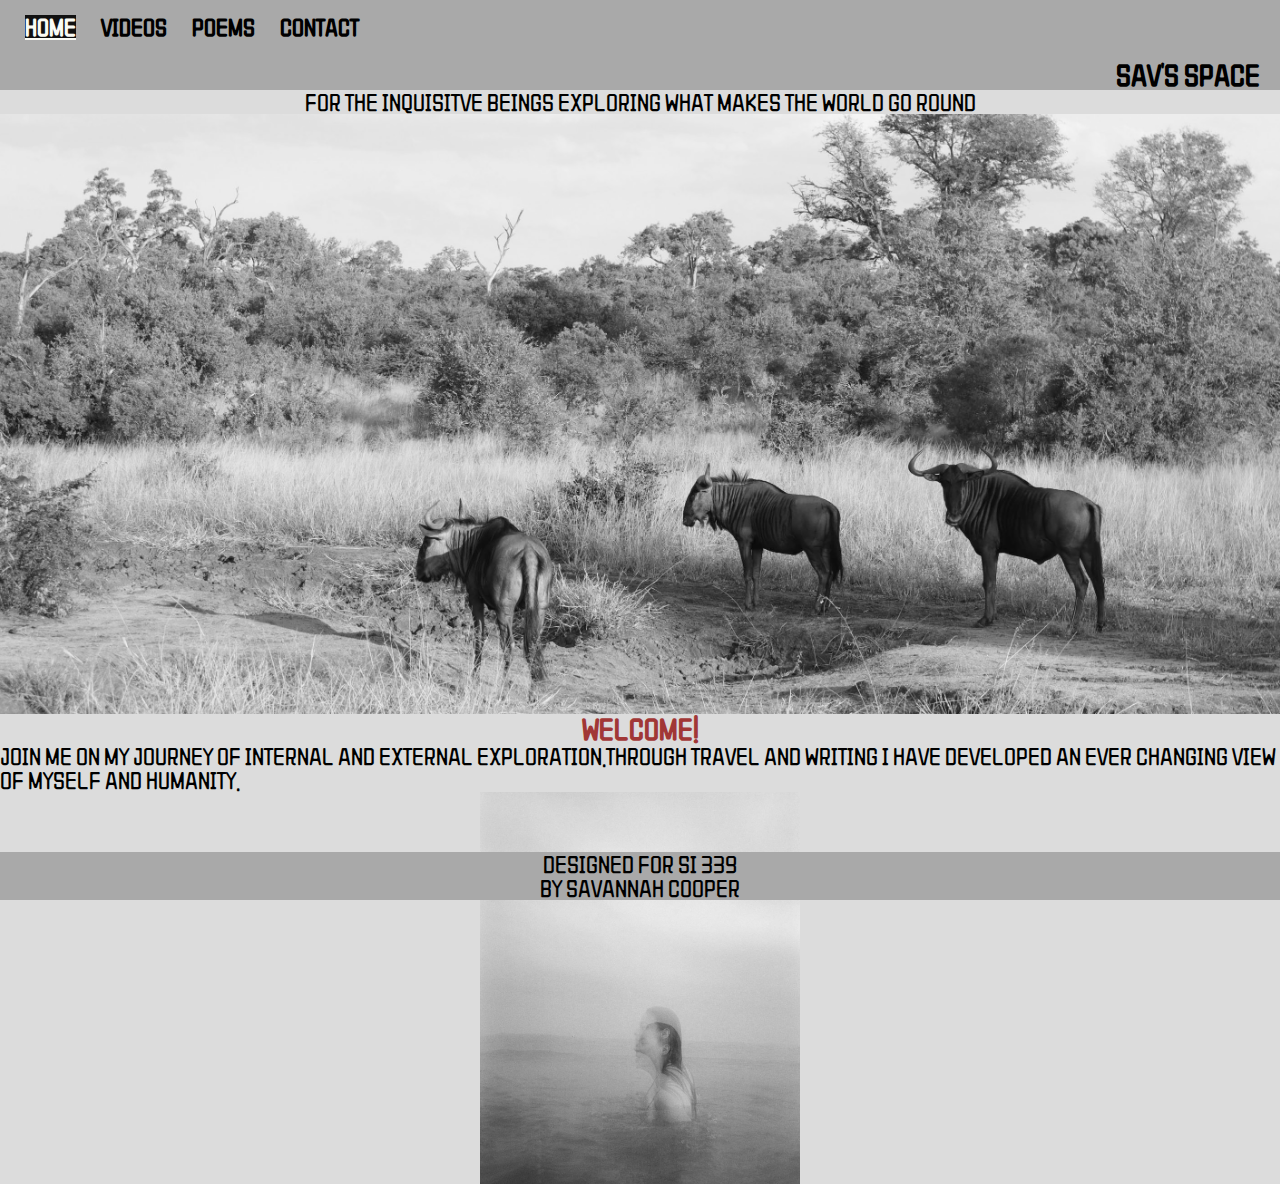
<file: index.html>
<!DOCTYPE html>
<html lang="en">
<head>
	<meta charset="UTF-8">
	<title>Home</title>
    <link rel="stylesheet" type="text/css" href="css/html5reset.css">
    <link rel="stylesheet" type="text/css" href="css/style.css">
    <link href="https://fonts.googleapis.com/css?family=ZCOOL+QingKe+HuangYou&display=swap" rel="stylesheet">
</head>
<body>
<!--  <div class="jump"><a href="#main">Jump to Content</a></div>
 -->	<header>
	<nav>
		<ul>
			<li><a class="active" href="index.html">home</a></li>
			<li><a href="videos.html">videos</a></li>
			<li><a href="poems.html">poems</a></li>
			<li><a href="contact.html">contact</a></li>
			</ul>
		</nav>
		<h1 class= "sav"> Sav's Space</h1>
	</header>
	<main>
		<p id="intro">For the inquisitve beings exploring what makes the world go round</p>
		<div class="parallax">
		</div>
		<div class="about">
			<h1>Welcome!</h1>
			<p> Join me on my journey of internal and external exploration.Through travel and writing I have developed an ever changing view of myself and humanity. </p>
		</div>
		<img id="image2" src="images/me.jpg" alt=""/> 
	</main>
	<footer>
		<p>Designed for Si 339<br>By Savannah Cooper</p>
	</footer>
</body>
</html>
</file>
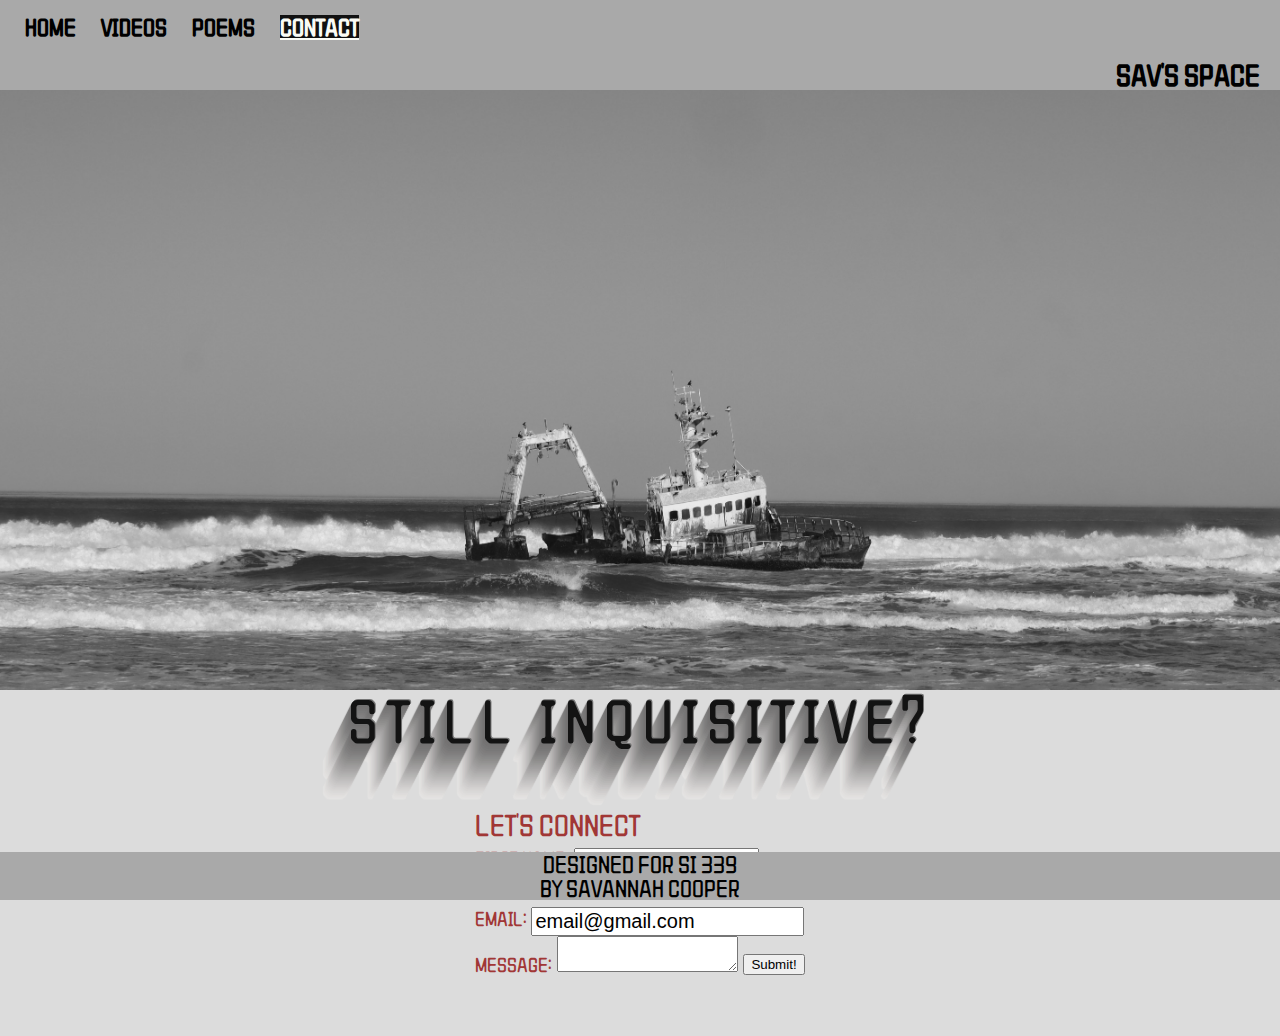
<file: contact.html>
<!DOCTYPE html>
<html lang="en">
<head>
	<meta charset="UTF-8">
	<title>Contact Form</title>
    <link rel="stylesheet" type="text/css" href="css/html5reset.css">
    <link rel="stylesheet" type="text/css" href="css/style.css">
    <link href="https://fonts.googleapis.com/css?family=ZCOOL+QingKe+HuangYou&display=swap" rel="stylesheet">
</head>
<body>
 <!-- <div class="jump"><a href="#main">Jump to Content</a></div> -->
	<header>
	<nav>
		<ul>
			<li><a href="index.html">home</a></li>
			<li><a href="videos.html">videos</a></li>
			<li><a href="poems.html">poems</a></li>
			<li><a class="active" href="contact.html">contact</a></li>
			</ul>
		</nav>
		<h1 class= "sav"> Sav's Space</h1>
	</header>
	<main>
		<div class="parallax-2"></div>
		<p class="shadow"> Still inquisitive?</p>
 		<div class ="contact-form">
 			<form 
 				action="https://formspree.io/xyyjejow" 
 				method="POST"
 			> 
 				<fieldset>
 					<legend>let's connect</legend>
					<label id= "label" for="first-name">First Name:</label>
					<input type = "text" id="first-name" name="first-name"><br>
					<label id ="label1" for="last-name">Last Name:</label> 
					<input type = "text" id="last-name" name="last-name"><br>
					<label id="label2"> Email:
						<input id="email-input" type="email" name="email" value= "email@gmail.com"><br>
					</label>
					<label id="label3" for="message">Message:</label>
					<textarea id = "message"></textarea> 
					<input type="submit" value ="Submit!">
				</fieldset>
			</form>	
		</div>
		<div class="parallax-3"></div>
	</main>
	<footer>
		<p>Designed for Si 339<br>By Savannah Cooper</p>
	</footer>
</body>
</html>
</file>
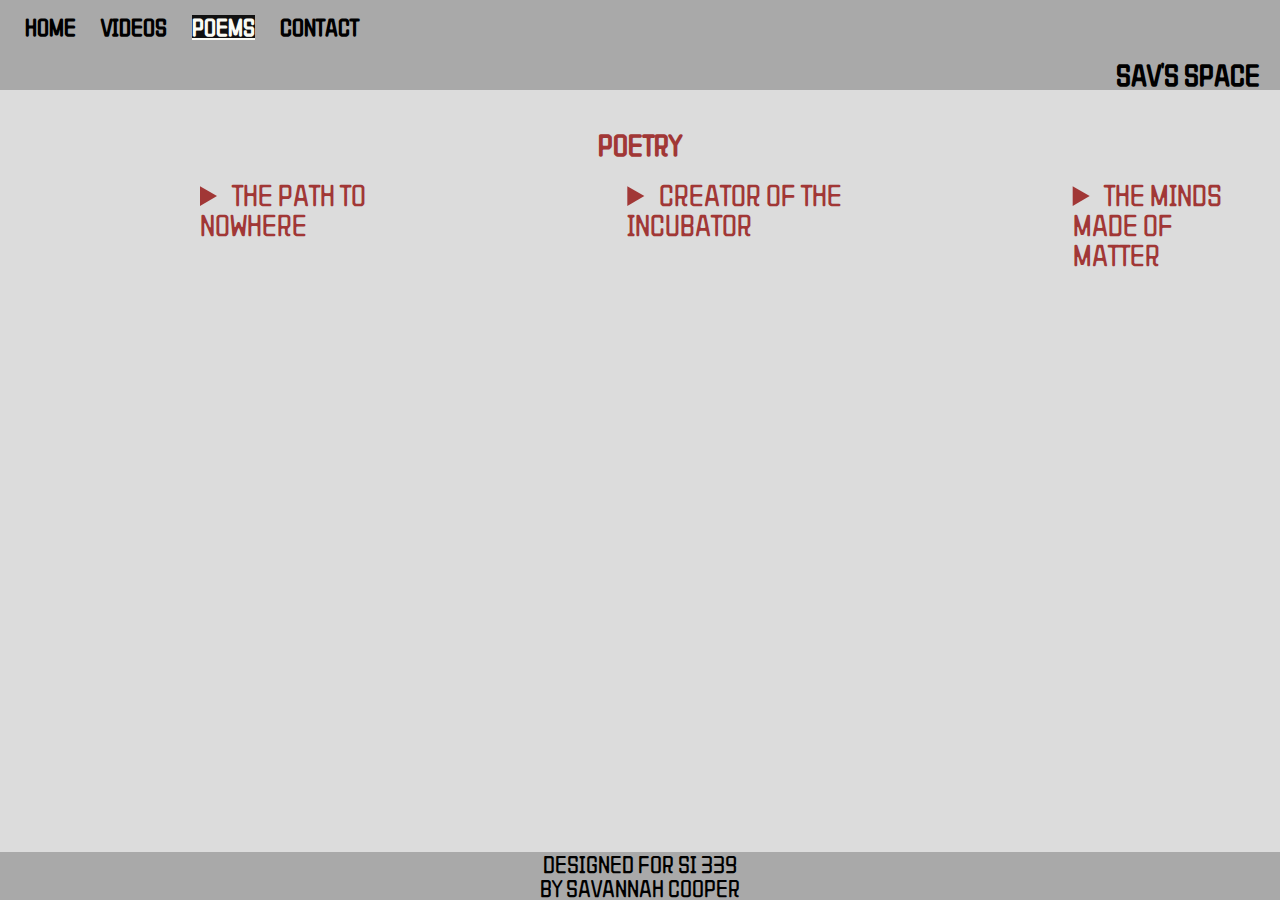
<file: poems.html>
<!DOCTYPE html>
<html lang="en">
<head>
	<meta charset="UTF-8">
	<title>Poems</title>
    <link rel="stylesheet" type="text/css" href="css/html5reset.css">
    <link rel="stylesheet" type="text/css" href="css/style.css">
    <link href="https://fonts.googleapis.com/css?family=ZCOOL+QingKe+HuangYou&display=swap" rel="stylesheet">
</head>
<body>
 <!-- <div class="jump"><a href="#main">Jump to Content</a></div> -->
	<header>
	<nav>
		<ul>
			<li><a href="index.html">home</a></li>
			<li><a href="videos.html">videos</a></li>
			<li><a class="active" href="poems.html">poems</a></li>
			<li><a href="contact.html">contact</a></li>
		</ul>
		</nav>
		<h1 class= "sav"> Sav's Space</h1>
	</header>
	<main>
		<!-- <h1 id= "main"> Sav's Space</h1> -->
		<div class= "poems">
		<h1 class= "animate"> Poetry </h1>
		<details>
			<summary> The Path to Nowhere</summary>
			<p>Train rides,<br>Slight highs,<br>Weekly.<br>School year ends,<br>Summer begins,<br>Yearly.<br>Big change,<br>The start of something new.<br>New,<br>Yet the same.<br>Repetition.<br>A horizontal line.<br>Go to college,<br>Get a job,<br>You're set.<br>Find a husband,<br>Raise a family,<br>Safe bet.<br>Your mom did it,<br>Your grandma did it,<br>And so will you.<br>Repeat the process,<br>Nothing new.<br>Buy a home,<br>Settle down,<br>Raise a few.<br>Vacation is the place for exploration,<br>Home is the place for cultivation.<br>Go to work,<br>Come home,<br>Lead by example.<br>Pick up the phone,<br>Do all your chores,<br>Lead by example.<br>But why?<br>Did my mom's mom's mom die the happiest person alive?<br>Take the world for that matter,<br>Stop at street corners and listen to all the chatter.<br>Turn on CNN,<br>Take out a piece of paper and a pen.<br>Step outside your home,<br>Just to feel that negative energy.<br>Turn on the TV just to hear another man has been shot and killed.<br>Start a happy journal just to feel your heart cry.<br>Okay we get it,<br>The worlds filled with hate,<br>But that's not the point that I'm trying to make.<br>The point is the world is moving in a horizontal line.<br>The point is most people now a days don't stop to take the time.<br>To think,<br>Explore their minds,<br>Repetition is a vicious cycle,<br>A cycle we must end.<br>Drop out of college,<br>Find your passion,<br>Maybe live with your best friend.</p>
		</details>
		<details>
			<summary>Creator of the Incubator</summary>
  			<p> Tyler, The Creator<br> The producer,<br> The speed racer.<br> A jack of all trades<br> A misogynist,<br> Yet a gay.<br> Paradoxical,<br> Illogical,<br> Yet it makes so much sense.<br>Cover up your lies, disguise,<br>Then run into a fence.<br>Figuring out your life publically,<br>Musically,<br>Verbally with art,<br>Pen and paper in your hand,<br>First page,<br>It all starts<br>There has to be that one point,<br>That initial take off.<br>Vroom vroom,<br>I'm racing,<br>A speed racer inside these thoughts.<br>Tyler is a creator,<br>He made it out.<br>Me?<br>I'm an incubator,<br>I help others sprout.</p>
		</details>
		<details>
			<summary> The Minds Made of Matter</summary>
			<p>Turn on happiness with a switch.<br>Block out anxiety with a click.<br>Control your brain,<br>Keep your mind tamed.<br>Use up all your mental energy.<br>Yet stay awake.</p>
		</details>
		</div>
	</main>
	<footer>
		<p>Designed for Si 339<br>By Savannah Cooper</p>
	</footer>
</body>
</html>
</file>
<file: css/style.css>
body{
	background-color: #DCDCDC;
	font-family: 'ZCOOL QingKe HuangYou', sans-serif;
	font-size: 30px;
	text-transform: uppercase;
	color: #a13736;
}

h1{
	display: flex;
	justify-content: center;
}
p{
	color:black;
	font-size: 24px;
}

.sav{
	color:black;
}

/*.jump{
	color: black;
	left: 0;
	padding: 6px;
	-webkit-transition: top 1s ease-out;
	transition: top 1s ease-out;
	z-index: 1;
	position: absolute;
	margin-top: -50px;
}*/

header{
	display: flex;
	justify-content: space-between ;
	background-color:#A9A9A9;
}

ul{
  display: flex;
  flex-direction: column;
  align-items: flex-start;
  justify-content: center;
}

header h1{
	padding-top: 50px;
	padding-right: 20px;
}

li a{
	color: #000000;
	font-size: 24px;
	font-weight: bold;
	text-decoration: none;
	text-align: center;
}

li a:hover:not(.active) {
	text-decoration: underline;
	background-color: #111;
	color: #FAFBF5;
}

.active{
	text-decoration: underline;
	background-color: #111;
	color: #FAFBF5;
}

.poems{
	display: flex;
	justify-content: center;
	flex-direction: column;
	justify-content: space-between;
	padding-top: 40px;
}

details{
	padding-left: 200px;
	padding-right: 20px;
	padding-bottom:50px;
}


details p{
	color: black;
	font-size: 12px;
	text-transform: lowercase;
	letter-spacing: .15em;
}

.about p, .about h1{
	display: flex;
	justify-content: center;
}


summary{
	font-size: 30px;
	color: ;
}

footer{
	position: fixed;
  	bottom: 0;
  	width: 100%;
	background-color: #A9A9A9;
	color: black;
	text-align: center;
	font-size: 18px;
}

.videos{
	padding-top: 20px;
	display: grid;
	grid-template-columns:auto;
	grid-template-rows: repeat(5, 1fr);
	grid-row-gap: 50px;
}

video{
	width:100%;
}

.baboon, .cow, .giraffe, .buffalo, .cheetah, .lion, .zebra{
	filter: brightness(130%);
	width: 100%;
}

.rhino{
	filter: brightness(140%);
	width: 100%;
}

.hiyena{
	filter: brightness(120%);
	width: 100%;
}

.baboon-container, .cow-container, .elephant-container, .giraffe-container,.rhino-container, .wildabeest-container, .cheetah-container, .cheetah-container,.lion-container, .hiyena-container, .zebra-container{
	grid-column: 1;
}
	
.baboon-container{
	grid-row: 1;

}

.cow-container{
	grid-row: 2;
}

.elephant-container{
	grid-row: 3;
}

.giraffe-container{
	grid-row: 4;
}

.rhino-container{
	grid-row: 5;
}

.wildabeest-container{
	grid-row: 6;
}

.cheetah-container{
	grid-row: 7;
}

.lion-container{
	grid-row: 8;
}


.hiyena-container{
	grid-row: 9;
}

.zebra-container{
	grid-row: 10;
}

.baboon-container, .cow-container, .elephant-container, .giraffe-container, .rhino-container,.wildabeest-container, .cheetah-container, .lion-container, .hiyena-container, .zebra-container{
	width: 100%;
	position:relative;
}

.baboon, .cow, .giraffe, .wildabeest, .cheetah, .lion, .zebra{
	filter: brightness(130%);
	width: 100%;
}
.elephant{
	width: 100%;
}

.rhino{
	filter: brightness(140%);
	width: 100%;
}

.hiyena{
	filter: brightness(120%);
	width: 100%
}

.baboon-overlay, .cow-overlay, .elephant-overlay, .giraffe-overlay, .rhino-overlay, .wildabeest-overlay, .cheetah-overlay, .lion-overlay, .hiyena-overlay, .zebra-overlay{
	width:100%;
	position: absolute;
	top:0;
  	bottom: 0;
  	left: 0;
  	right: 0;
  	background-color: white;
  	opacity: 0;
}

.baboon-overlay:hover, .cow-overlay:hover, .elephant-overlay:hover, .giraffe-overlay:hover, .rhino-overlay:hover, .wildabeest-overlay:hover, .cheetah-overlay:hover, .lion-overlay:hover, .hiyena-overlay:hover, .zebra-overlay:hover{
	opacity: .7;
	
}

.text:hover{
	opacity: 1;
}

.text{
	position: absolute;
	top:0;
	left:0;
	text-align: center;
}

@-webkit-keyframes poem_wiggle{

}

@keyframes poem_wiggle{
  from{
    color:black;
  }
  to{
    color:#a13736;
   }

} 

.animate{
  animation-name: poem_wiggle;
  animation-duration: 3s;
  animation-iteration-count: 1;
  
}


.shadow{
	text-align:center;
	padding-bottom:60px;
	color: #131313;
	font-size: 60px;
    letter-spacing: .15em;
    text-shadow: 
      1px -1px 0 #767676, 
      -1px 2px 1px #737272, 
      -2px 4px 1px #767474, 
      -3px 6px 1px #787777, 
      -4px 8px 1px #7b7a7a, 
      -5px 10px 1px #7f7d7d, 
      -6px 12px 1px #828181, 
      -7px 14px 1px #868585, 
      -8px 16px 1px #8b8a89, 
      -9px 18px 1px #8f8e8d, 
      -10px 20px 1px #949392, 
      -11px 22px 1px #999897, 
      -12px 24px 1px #9e9c9c, 
      -13px 26px 1px #a3a1a1, 
      -14px 28px 1px #a8a6a6, 
      -15px 30px 1px #adabab, 
      -16px 32px 1px #b2b1b0, 
      -17px 34px 1px #b7b6b5, 
      -18px 36px 1px #bcbbba, 
      -19px 38px 1px #c1bfbf, 
      -20px 40px 1px #c6c4c4, 
      -21px 42px 1px #cbc9c8, 
      -22px 44px 1px #cfcdcd, 
      -23px 46px 1px #d4d2d1, 
      -24px 48px 1px #d8d6d5, 
      -25px 50px 1px #dbdad9, 
      -26px 52px 1px #dfdddc, 
      -27px 54px 1px #e2e0df, 
      -28px 56px 1px #e4e3e2;
}



.contact-form{
	padding-bottom: 60px;
	display: flex;
	justify-content: center;
}

#label, #label1, #label2, #email-input, #label3{
	font-size: 20px;
}

.parallax{
	background-image: url("../images/image1.jpeg");
}

.parallax-3{
	background-image: url("../images/ship.jpg");

}

.parallax, .parallax-3{
	width:100%;
	height:600px;
	background-attachment: fixed;
	background-position: center;
	background-repeat: no-repeat;
	background-size: cover;
}

#image2{
	display: block;
	width:100%;
	height:auto;
	margin-left: auto;
	margin-right: auto;
}

#intro{
	display: flex;
	justify-content: center;
}


@media (min-width: 767px){

.parallax-3{
	display: none;
}

.videos{
	grid-column-gap: 10px;
}

.baboon-container{
	grid-row: 1;
	grid-column:1;
}

.cow-container{
	grid-row: 1;
	grid-column: 2;
}

.elephant-container{
	grid-row: 2;
	grid-column:1;
}

.giraffe-container{
	grid-row: 2;
	grid-column: 2;
}

.rhino-container{
	grid-row:3;
	grid-column: 1;
}

.wildabeest-container{
	grid-row:3;
	grid-column: 2;
}

.cheetah-container{
	grid-row: 4;
	grid-column: 1;
}

.lion-container{
	grid-row: 4;
	grid-column: 2;
}

.hiyena-container{
	grid-row: 5;
	grid-column: 1;
}

.zebra-container{
	grid-row: 5;
	grid-column: 2;
}

.parallax-2{
	background-image: url("../images/ship.jpg");
}

.parallax-2{
	width:100%;
	height:600px;
	background-attachment: fixed;
	background-position: center;
	background-repeat: no-repeat;
	background-size: cover;
}

}


@media screen and (min-width: 850px){

#image2{
	width:25%;
}	

.parallax-3{
	display: none;
}

.baboon-container{
	grid-row: 1;
	grid-column:1;
}

.cow-container{
	grid-row: 1;
	grid-column: 2;
}

.elephant-container{
	grid-row: 1;
	grid-column:3;
}

.giraffe-container{
	grid-row: 2;
	grid-column: 1;
}

.rhino-container{
	grid-row:2;
	grid-column: 2;
}

.wildabeest-container{
	grid-row:2;
	grid-column: 3;
}

.cheetah-container{
	grid-row: 3;
	grid-column: 1;
}

.lion-container{
	grid-row: 3;
	grid-column: 2;
}

.hiyena-container{
	grid-row: 3;
	grid-column: 3;
}

.zebra-container{
	grid-row: 4;
	grid-column: 1;
}

.poems{
	display: grid;
	grid-template-columns: auto auto auto;
	grid-template-rows: 50px auto;
}

.animate{
	grid-column: 1/ span 3;
}

header{
	display: flex;
	justify-content: space-between;
	padding-top: 10px;
}

ul{
  display: flex;
  flex-direction: row;
  align-items: flex-start;
  justify-content: space-around;
}


li{
	display: inline;
	padding-left: 25px;
}

}

@media screen and (prefers-reduced-motion: reduce) {
.animate{
  animation: none;
  
} }
</file>
